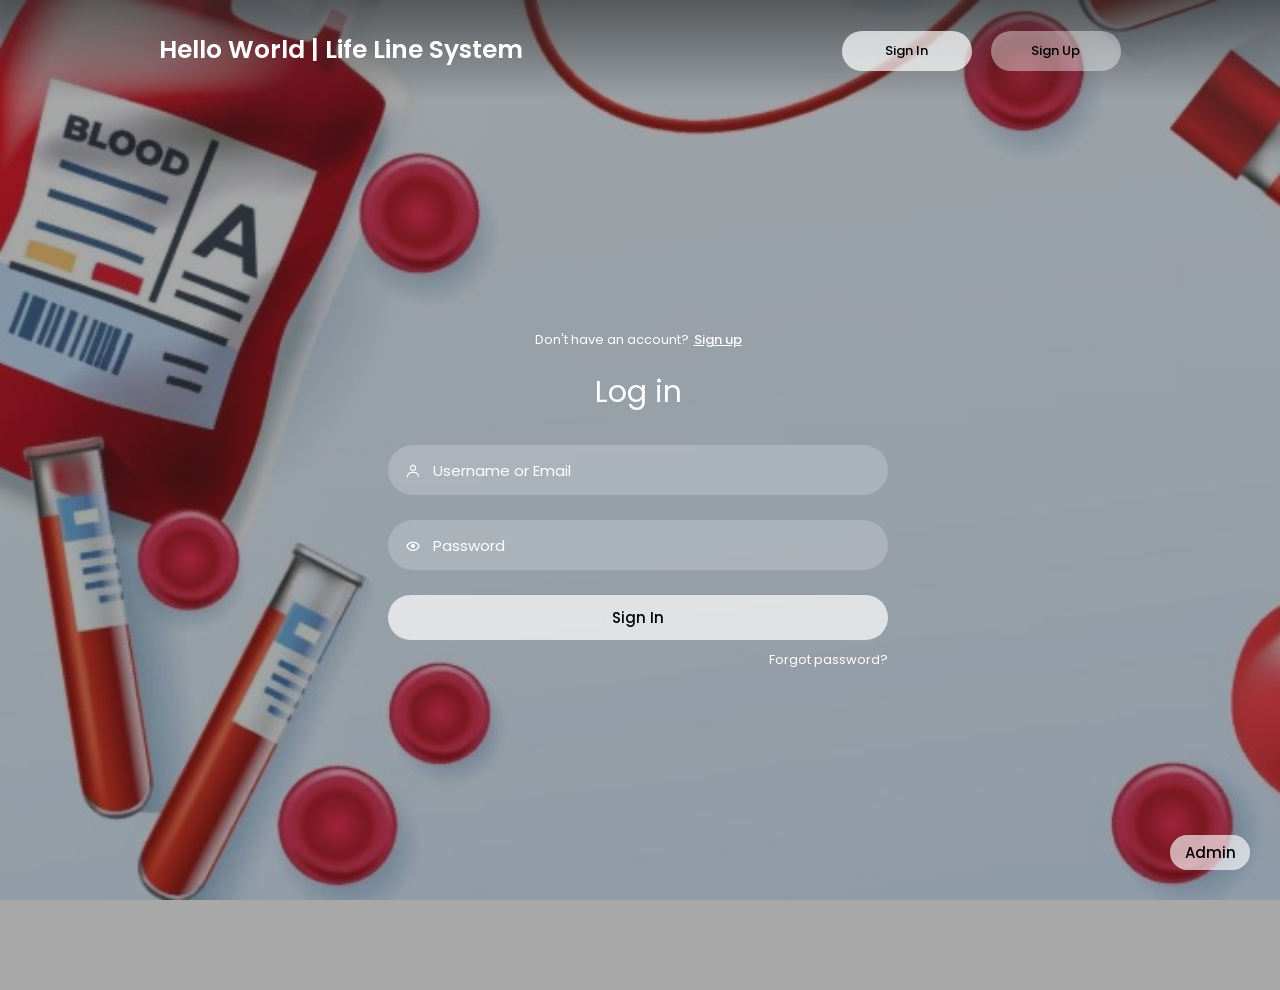
<file: index.html>
<!doctype html>
<html lang="en"> 
 <head> 
  <meta charset="UTF-8"> 
  <meta http-equiv="X-UA-Compatible" content="IE=edge"> 
  <meta name="viewport" content="width=device-width, initial-scale=1.0"> 
  <link href="https://unpkg.com/boxicons@2.1.4/css/boxicons.min.css" rel="stylesheet"> 
  <link rel="stylesheet" href="style.css"> 
  <title>Life Line System</title> 
  <style>
.admin-btn-container {
    font-size: 15px;
    font-weight: 500;
    width: 80px;
    height: 35px;
    background: rgba(255, 255, 255, 0.4);
    position: fixed;
    bottom: 30px;
    right: 30px;
    border-radius: 30px;
    text-align: center;
    line-height: 35px;
    text-decoration: none;
    color: black;
    border: none;
    z-index: 1000;
}
.admin-btn-container:hover {
    background: rgba(255, 255, 255, 0.7);
}

    </style> 
 </head> 
 <body> 
  <div class="wrapper"> 
   <nav class="nav"> 
    <div class="nav-logo"> 
     <p>Hello World | Life Line System</p> 
    </div> 
    <div class="nav-button"> <button class="btn white-btn" id="loginBtn" onclick="login()">Sign In</button> <button class="btn" id="registerBtn" onclick="register()">Sign Up</button> 
    </div> 
    <div class="nav-menu-btn"> <i class="bx bx-menu" onclick="myMenuFunction()"></i> 
    </div> 
   </nav> <!-- Form box ---------------------------------> 
   <div class="form-box"> <!-- login form ------------------------> 
    <div class="login-container" id="login"> 
     <div class="top"> <span>Don't have an account? <a href="#" onclick="register()">Sign up</a></span> 
      <header>
       Log in
      </header> 
     </div> 
     <form action="login.php" method="POST"> 
      <div class="input-box"> 
       <input type="text" name="email" class="input-field" placeholder="Username or Email" required> <i class="bx bx-user"></i> 
      </div> 
      <div class="input-box"> 
       <input type="password" name="password" class="input-field" placeholder="Password" id="login-password" required> <i class="bx bx-show toggle-password" id="toggle-login-password"></i> 
      </div> 
      <div class="input-box"> 
       <input type="submit" class="submit" value="Sign In"> 
      </div> 
      <div class="two-col"> 
       <div class="one"> 
       </div> 
       <div class="two"> <label><a href="forgot-password.php">Forgot password?</a>
       </div> 
      </div> 
     </form> 
    </div> <!-- registration form ------------------------> 
    <div class="register-container" id="register"> 
     <div class="top"> <span>Have an account? <a href="#" onclick="login()">Log in</a></span> 
      <header>
       Sign up
      </header> 
     </div> 
     <form action="register.php" method="POST"> 
      <div class="two-forms"> 
       <div class="input-box"> 
        <input type="text" name="firstname" class="input-field" placeholder="Firstname" required> <i class="bx bx-user"></i> 
       </div> 
       <div class="input-box"> 
        <input type="text" name="lastname" class="input-field" placeholder="Lastname" required> <i class="bx bx-user"></i> 
       </div> 
      </div> 
      <div class="input-box"> 
       <input type="email" name="email" class="input-field" placeholder="Email" required> <i class="bx bx-envelope"></i> 
      </div> 
      <div class="input-box"> 
       <input type="password" name="password" class="input-field" placeholder="Password" id="register-password" required> <i class="bx bx-show toggle-password" id="toggle-register-password"></i> 
      </div> 
      <div class="input-box"> 
       <input type="submit" class="submit" value="Register"> 
      </div> 
      <div class="two-col"> 
       <div class="one"> 
        <input type="checkbox" id="register-check"> <label for="register-check"> Remember Me</label> 
       </div> 
       <div class="two"> <label><a href="#">Terms &amp; conditions</a></label> 
       </div> 
      </div> 
     </form> 
    </div> 
   </div> 
  </div> <!-- Admin button fixed in bottom right --> 
  <div class="admin-btn-container"> <!-- Admin button fixed in bottom right -->
<a href="admin_login.html" class="admin-btn-container">Admin</a>
 
  </div> <!-- Forgot password form --> 
  <div class="forgot-password-container" id="forgotPassword" style="display: none;"> 
   <div class="top"> <span>Remembered your password? <a href="#" onclick="login()">Log in</a></span> 
    <header>
     Reset Password
    </header> 
   </div> 
   <form action="forgot-password.php" method="POST"> 
    <div class="input-box"> 
     <input type="email" name="email" class="input-field" placeholder="Enter your email" required> <i class="bx bx-envelope"></i> 
    </div> 
    <div class="input-box"> 
     <input type="submit" class="submit" value="Reset Password"> 
    </div> 
   </form> 
  </div> 
  <script>
    function myMenuFunction() {
        var i = document.getElementById("navMenu");
        if (i.className === "nav-menu") {
            i.className += " responsive";
        } else {
            i.className = "nav-menu";
        }
    }

    var a = document.getElementById("loginBtn");
    var b = document.getElementById("registerBtn");
    var x = document.getElementById("login");
    var y = document.getElementById("register");
    var z = document.getElementById("forgotPassword");

    function login() {
        x.style.display = "block";
        y.style.display = "none";
        z.style.display = "none";
        x.style.left = "4px";
        y.style.right = "-520px";
        a.className = "btn white-btn";
        b.className = "btn";
        x.style.opacity = 1;
        y.style.opacity = 0;
    }

    function register() {
        x.style.display = "none";
        y.style.display = "block";
        z.style.display = "none";
        x.style.left = "-510px";
        y.style.right = "5px";
        a.className = "btn";
        b.className = "btn white-btn";
        x.style.opacity = 0;
        y.style.opacity = 1;
    }

    function showForgotPassword() {
        x.style.display = "none";
        y.style.display = "none";
        z.style.display = "block";
    }

    window.onload = function () {
        login();
    }

    const loginToggle = document.getElementById("toggle-login-password");
    const loginPassword = document.getElementById("login-password");

    loginToggle.addEventListener("click", () => {
        const type = loginPassword.getAttribute("type") === "password" ? "text" : "password";
        loginPassword.setAttribute("type", type);
        loginToggle.classList.toggle("bx-show");
        loginToggle.classList.toggle("bx-hide");
    });

    const registerToggle = document.getElementById("toggle-register-password");
    const registerPassword = document.getElementById("register-password");

    registerToggle.addEventListener("click", () => {
        const type = registerPassword.getAttribute("type") === "password" ? "text" : "password";
        registerPassword.setAttribute("type", type);
        registerToggle.classList.toggle("bx-show");
        registerToggle.classList.toggle("bx-hide");
    });
</script> 
 </body>
</html>
</file>
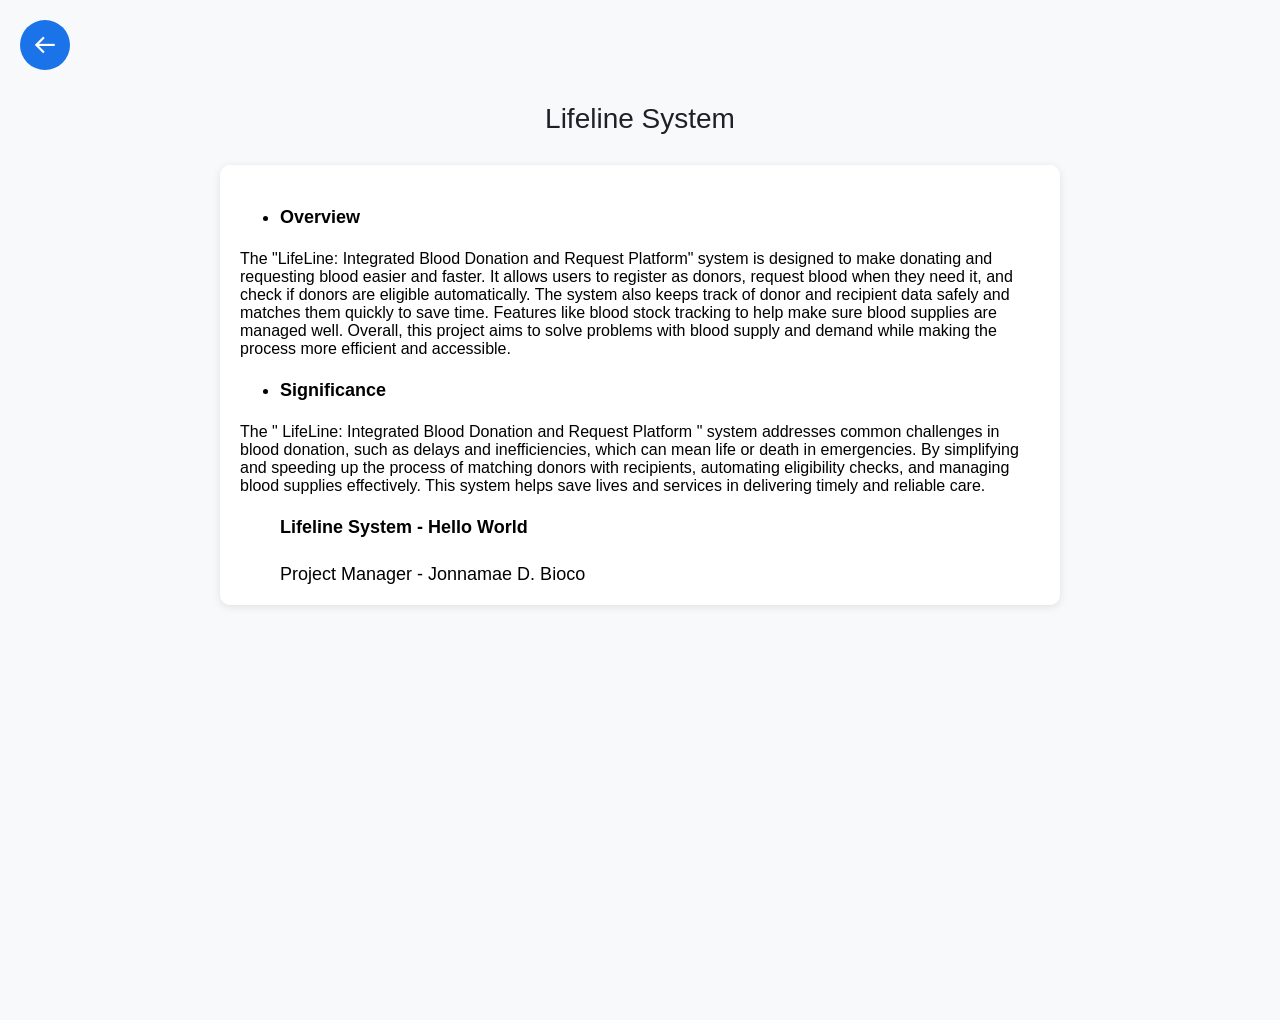
<file: about.html>
<!doctype html>
<html lang="en">
<head>
  <meta charset="UTF-8"> 
  <meta name="viewport" content="width=device-width, initial-scale=1.0"> 
  <link href="https://unpkg.com/boxicons@2.1.4/css/boxicons.min.css" rel="stylesheet"> 
  <title>Life Line System - Terms and Conditions</title> 
  <style>
    body {
      margin: 0;
      font-family: 'Roboto', Arial, sans-serif;
      background-color: #f8f9fa;
    }

    .back-button {
      position: fixed;
      top: 20px;
      left: 20px;
      width: 50px;
      height: 50px;
      background-color: #1a73e8;
      color: white;
      border: none;
      border-radius: 50%;
      font-size: 24px;
      cursor: pointer;
      display: flex;
      align-items: center;
      justify-content: center;
      z-index: 999;
      transition: background-color 0.3s;
    }

    .back-button i {
      font-size: 26px;
    }

    .back-button:hover {
      background-color: #155ab6;
    }

    .wrapper {
      margin-left: 0;
      padding: 80px 20px 40px;
      min-height: 100vh;
      display: flex;
      flex-direction: column;
      align-items: center;
      justify-content: flex-start;
      background-color: #f8f9fa;
    }

    h2 {
      font-size: 28px;
      font-weight: 500;
      color: #202124;
      margin-bottom: 30px;
      text-align: center;
    }

    .terms-container {
      width: 100%;
      max-width: 800px;
      background: white;
      padding: 20px;
      border-radius: 10px;
      box-shadow: 0 2px 8px rgba(0, 0, 0, 0.1);
      overflow-y: auto;
      max-height: 400px;
      margin-bottom: 20px;
    }

    .terms-container p, .terms-container ul {
      font-size: 18px;
      color: #000000;
      line-height: 1.6;
    }

    .form-group {
      display: flex;
      align-items: center;
      margin-bottom: 20px;
    }

  </style>
</head>

<body>
  <button class="back-button" onclick="window.location.href='home.html';" title="Back to Home">
    <i class="bx bx-arrow-back"></i>
  </button>

  <div class="wrapper">
    <h2>Lifeline System</h2>

    <div class="terms-container">
        <ul><li><b>Overview</b></li></ul>
        <a>The "LifeLine: Integrated Blood Donation and Request Platform" system is designed to make donating and requesting blood easier and faster. It allows users to register as donors, request blood when they need it, and check if donors are eligible automatically. 
The system also keeps track of donor and recipient data safely and matches them quickly to save time. Features like blood stock tracking to help make sure blood supplies are managed well. 
Overall, this project aims to solve problems with blood supply and demand while making the process more efficient and accessible.</a>
        <ul><li><b>Significance</b></li></ul>
        <a>The " LifeLine: Integrated Blood Donation and Request Platform " system addresses common challenges in blood donation, such as delays and inefficiencies, which can mean life or death in emergencies. 
By simplifying and speeding up the process of matching donors with recipients, automating eligibility checks, and managing blood supplies effectively.
This system helps save lives and services in delivering timely and reliable care.
</a>
        <ul><b>Lifeline System - Hello World</b></ul>
        <ul>Project Manager - Jonnamae D. Bioco</ul>
        <ul>Programmer - Kjanli Oswald G. Barrete</ul>
        <ul>Design Manager - Jaira D. Bonayog</ul>
        <ul>Designer - Paulo J. Demeterio</ul>
        <ul>Database Manager - Julliana D. Ygrubay</ul>
        <ul>System Analyst - Fatima C. Capistrano</ul>
    </div>
</body>
</html>
</file>
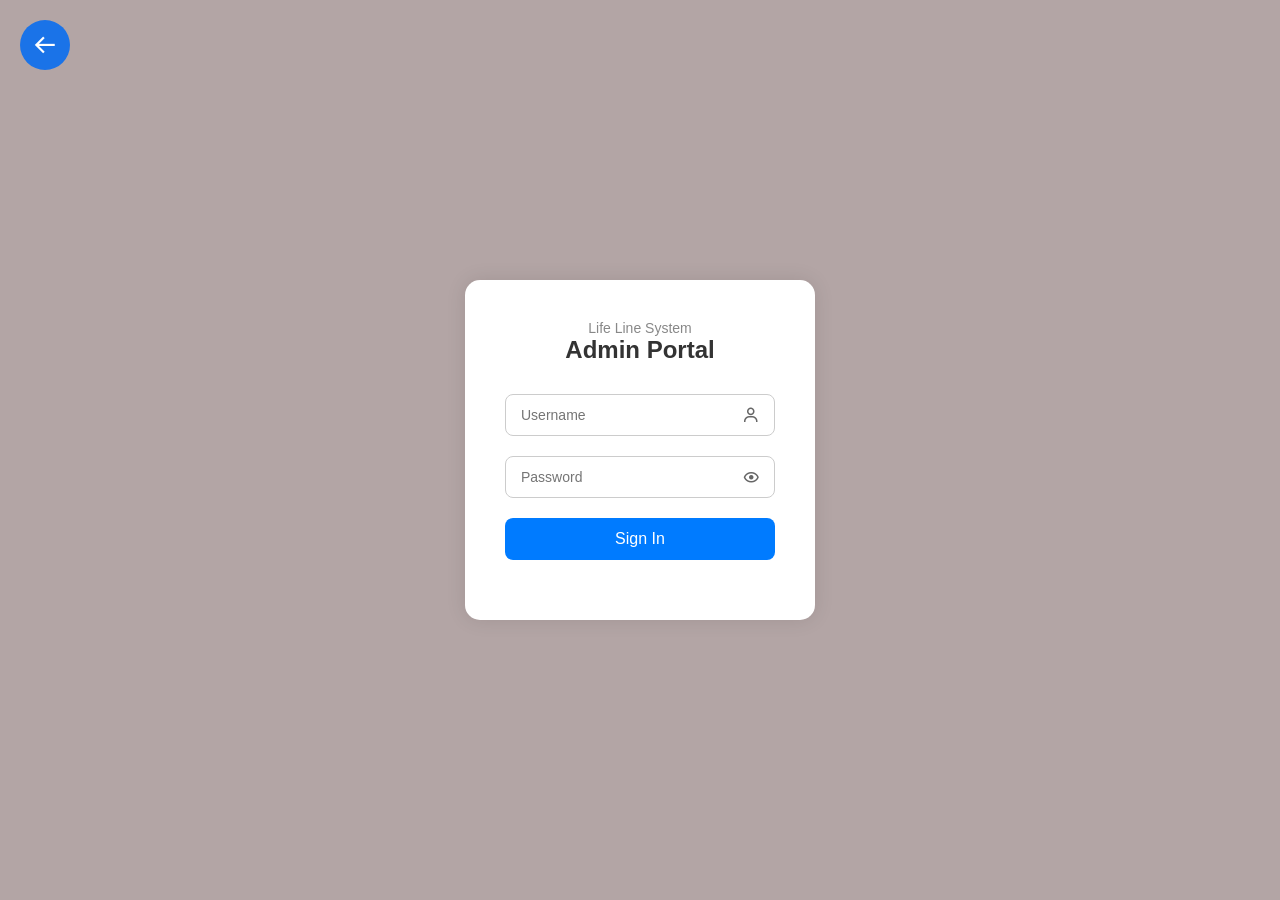
<file: admin_login.html>
<!DOCTYPE html>
<html lang="en">
<head>
    <meta charset="UTF-8">
    <title>Admin Portal</title>
    <link href="https://unpkg.com/boxicons@2.1.4/css/boxicons.min.css" rel="stylesheet">
    <style>
        * {
            margin: 0;
            padding: 0;
            box-sizing: border-box;
            font-family: 'Segoe UI', Tahoma, Geneva, Verdana, sans-serif;
        }

        body {
            background: rgb(179, 165, 165);
            height: 100vh;
            display: flex;
            justify-content: center;
            align-items: center;
        }

        .back-button {
            position: fixed;
            top: 20px;
            left: 20px;
            width: 50px;
            height: 50px;
            background-color: #1a73e8;
            color: white;
            border: none;
            border-radius: 50%;
            font-size: 24px;
            cursor: pointer;
            display: flex;
            align-items: center;
            justify-content: center;
            z-index: 999;
            transition: background-color 0.3s;
        }

        .back-button i {
            font-size: 26px;
        }

        .back-button:hover {
            background-color: #155ab6;
        }


        .login-container {
            background: white;
            padding: 40px;
            border-radius: 15px;
            box-shadow: 0 0 20px rgba(0, 0, 0, 0.1);
            width: 350px;
        }

        .top {
            text-align: center;
            margin-bottom: 30px;
        }

        .top span {
            display: block;
            font-size: 14px;
            color: #888;
        }

        .top header {
            font-size: 24px;
            font-weight: 600;
            color: #333;
        }

        .input-box {
            position: relative;
            margin-bottom: 20px;
        }

        .input-field {
            width: 100%;
            padding: 12px 40px 12px 15px;
            border: 1px solid #ccc;
            border-radius: 8px;
            font-size: 14px;
        }

        .input-box i {
            position: absolute;
            right: 15px;
            top: 50%;
            transform: translateY(-50%);
            color: #666;
            font-size: 18px;
            cursor: pointer;
        }

        .submit {
            width: 100%;
            background: #007bff;
            color: #fff;
            border: none;
            padding: 12px;
            border-radius: 8px;
            font-size: 16px;
            cursor: pointer;
            transition: background 0.3s ease;
        }

        .submit:hover {
            background: #0056b3;
        }

        .two-col {
            display: flex;
            justify-content: space-between;
            align-items: center;
            font-size: 13px;
        }

        .two-col a {
            color: #007bff;
            text-decoration: none;
        }

        .two-col a:hover {
            text-decoration: underline;
        }
    </style>
</head>
<body> <!-- Floating Back Button --> <button class="back-button" onclick="window.location.href='login.html';" title="Back to login"> <i class="bx bx-arrow-back"></i> </button> <!-- Main Content --> 
    <div class="login-container" id="admin-login">
        <div class="top">
            <span>Life Line System</span>
            <header>Admin Portal</header>
        </div>
        <form action="admin_login.php" method="POST">
            <div class="input-box">
                <input type="text" name="admin_email" class="input-field" placeholder="Username" required>
                <i class="bx bx-user"></i>
            </div>
            <div class="input-box">
                <input type="password" name="admin_password" class="input-field" id="password-field" placeholder="Password" required>
                <i class="bx bx-show" id="toggle-password"></i>
            </div>
            <div class="input-box">
                <input type="submit" class="submit" value="Sign In">
            </div>
            <div class="two-col">
                <div class="one"></div>
            </div>
        </form>
    </div>

    <script>
    const togglePassword = document.getElementById('toggle-password');
    const passwordField = document.getElementById('password-field');

    togglePassword.addEventListener('click', () => {
        const isPassword = passwordField.type === 'password';
        passwordField.type = isPassword ? 'text' : 'password';
        togglePassword.classList.toggle('bx-show', !isPassword);
        togglePassword.classList.toggle('bx-hide', isPassword);
    });
</script>
</body>
</html>
</file>
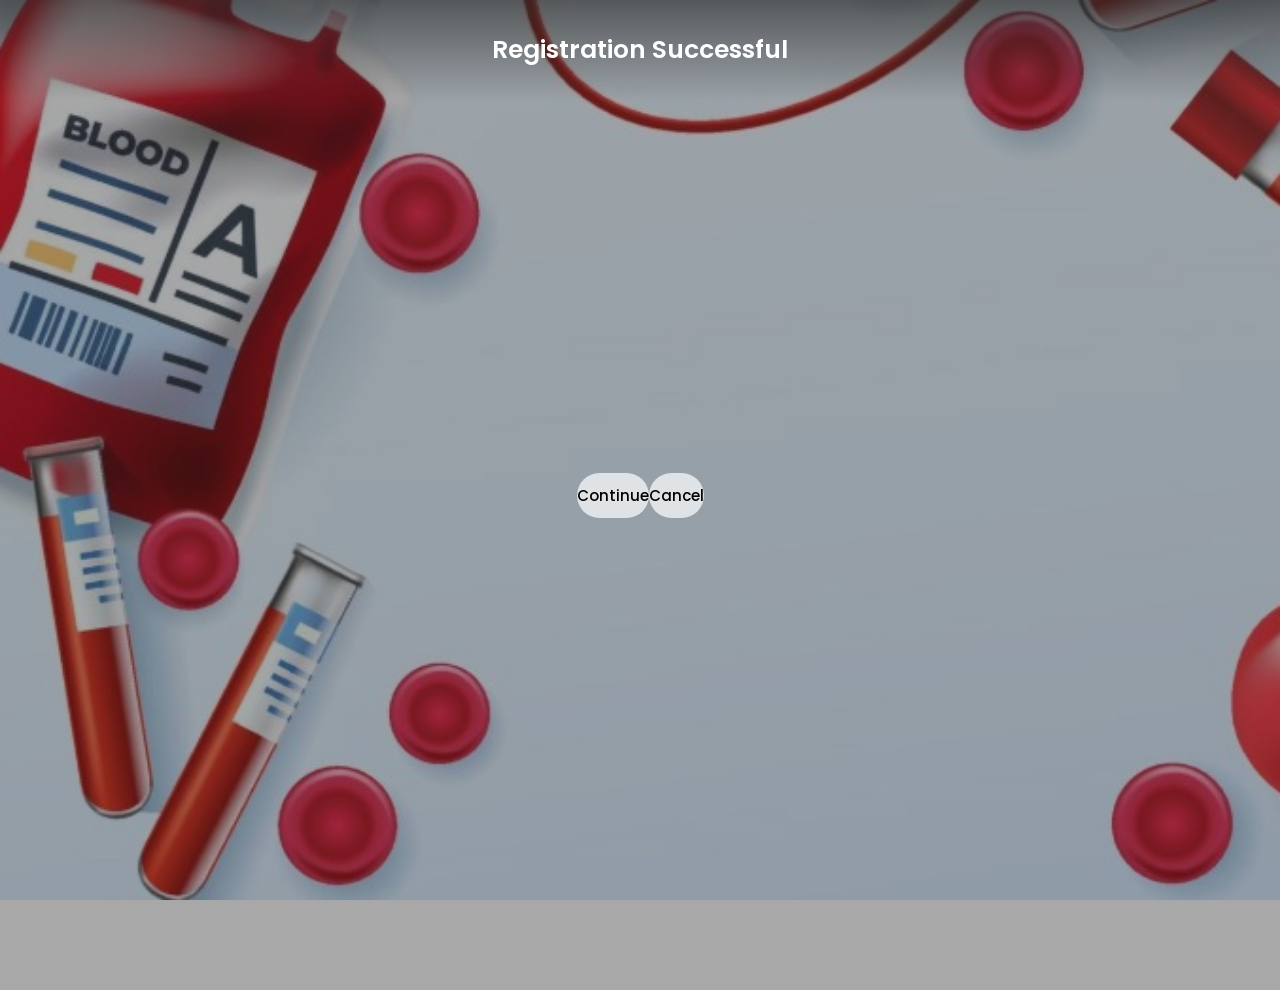
<file: confirmation.html>
<!DOCTYPE html>
<html lang="en">
<head>
    <meta charset="UTF-8">
    <meta http-equiv="X-UA-Compatible" content="IE=edge">
    <meta name="viewport" content="width=device-width, initial-scale=1.0">
    <link href='https://unpkg.com/boxicons@2.1.4/css/boxicons.min.css' rel='stylesheet'>
    <link rel="stylesheet" href="style.css">
    <title>Blood Bank</title>
</head>
<body>

    <div class="wrapper">
        <nav class="nav">
            <div class="nav-logo">
                <p>Registration Successful</p>
            </div>
        </nav>

        <div class="input-box">
            <input type="submit" class="submit" value="Continue" onclick="redirectToInfoHub()">
        </div>
        <div class="input-box">
            <input type="submit" class="submit" value="Cancel" onclick="redirectToHome()">
        </div>
    </div>

    <script>
        function redirectToInfoHub() {
            window.location.href = "login.html"; // Update this with the actual page name
        }

        function redirectToHome() {
            window.location.href = "login.html"; // Update this with your actual homepage filename
        }

        function myMenuFunction() {
            var i = document.getElementById("navMenu");
            if (i.className === "nav-menu") {
                i.className += " responsive";
            } else {
                i.className = "nav-menu";
            }
        }
    </script>

</body>
</html>
</file>
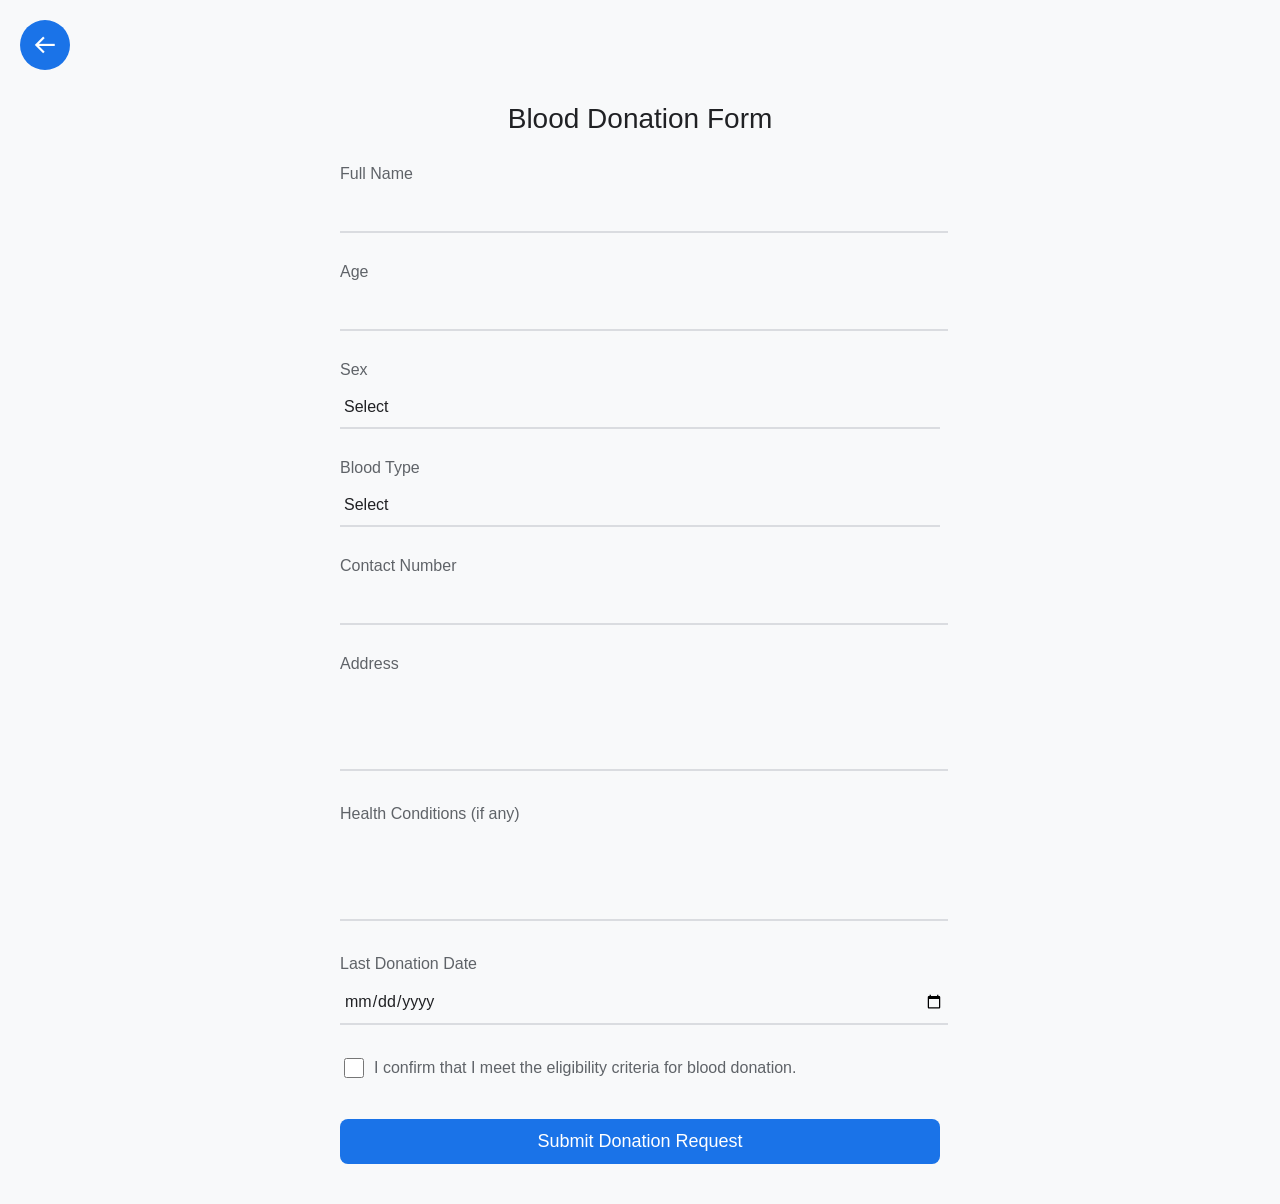
<file: donor.html>
<!doctype html>
<html lang="en"> 
 <head> 
  <meta charset="UTF-8"> 
  <meta name="viewport" content="width=device-width, initial-scale=1.0"> 
  <link href="https://unpkg.com/boxicons@2.1.4/css/boxicons.min.css" rel="stylesheet"> 
  <title>Life Line System - Donate Blood</title> 
  <style>
    body {
      margin: 0;
      font-family: 'Roboto', Arial, sans-serif;
      background-color: #f8f9fa;
    }

    .back-button {
      position: fixed;
      top: 20px;
      left: 20px;
      width: 50px;
      height: 50px;
      background-color: #1a73e8;
      color: white;
      border: none;
      border-radius: 50%;
      font-size: 24px;
      cursor: pointer;
      display: flex;
      align-items: center;
      justify-content: center;
      z-index: 999;
      transition: background-color 0.3s;
    }

    .back-button i {
      font-size: 26px;
    }

    .back-button:hover {
      background-color: #155ab6;
    }

    .wrapper {
      margin-left: 0;
      padding: 80px 20px 40px; /* extra top padding for the button */
      min-height: 100vh;
      display: flex;
      flex-direction: column;
      align-items: center;
      justify-content: flex-start;
      background-color: #f8f9fa;
    }

    h2 {
      font-size: 28px;
      font-weight: 500;
      color: #202124;
      margin-bottom: 30px;
      text-align: center;
    }

    form {
      width: 100%;
      max-width: 600px;
      background: transparent;
    }

    .form-group {
      margin-bottom: 30px;
      position: relative;
    }

    .form-group label {
      font-size: 16px;
      font-family: 'Roboto', Arial, sans-serif;
      color: #5f6368;
      margin-bottom: 8px;
      display: block;
    }

    .form-group input,
    .form-group select,
    .form-group textarea {
      width: 100%;
      font-size: 16px;
      font-family: 'Roboto', Arial, sans-serif;
      color: #202124;
      padding: 8px 4px;
      border: none;
      border-bottom: 2px solid #dadce0;
      background: transparent;
      transition: border-color 0.3s;
      line-height: 1.5;
    }

    .form-group input:focus,
    .form-group select:focus,
    .form-group textarea:focus {
      outline: none;
      border-bottom: 2px solid #1a73e8;
    }

    .form-group select {
      -webkit-appearance: none;
      appearance: none;
      background: transparent;
    }

    .form-group textarea {
      padding: 8px 4px;
      border: none;
      border-bottom: 2px solid #dadce0;
      background: transparent;
      line-height: 1.5;
      resize: none;
    }

    .form-group.checkbox-group {
      display: flex;
      align-items: center;
    }

    .form-group.checkbox-group label {
      display: flex;
      align-items: center;
      font-size: 16px;
      font-family: 'Roboto', Arial, sans-serif;
      color: #5f6368;
    }

    .form-group.checkbox-group input[type="checkbox"] {
      margin-right: 10px;
      width: 20px;
      height: 20px;
    }

    .submit-btn {
      background-color: #1a73e8;
      color: white;
      padding: 12px 24px;
      border: none;
      border-radius: 8px;
      font-size: 18px;
      font-weight: 500;
      cursor: pointer;
      margin-top: 20px;
      transition: background-color 0.3s;
      display: block;
      width: 100%;
    }

    .submit-btn:hover {
      background-color: #155ab6;
    }
  </style> 
 </head> 
 <body> <!-- Floating Back Button --> <button class="back-button" onclick="window.location.href='home.html';" title="Back to Home"> <i class="bx bx-arrow-back"></i> </button> <!-- Main Content --> 
  <div class="wrapper"> 
   <h2>Blood Donation Form</h2> 
   <form id="donationForm">
  <div class="form-group">
    <label for="fullName">Full Name</label>
    <input type="text" id="fullName" name="full_name" required>
  </div>
  <div class="form-group">
    <label for="age">Age</label>
    <input type="number" id="age" name="age" required>
  </div>
  <div class="form-group">
    <label for="gender">Sex</label>
    <select id="gender" name="gender" required>
      <option value="" disabled selected>Select</option>
      <option value="Male">Male</option>
      <option value="Female">Female</option>
    </select>
  </div>
  <div class="form-group">
    <label for="bloodType">Blood Type</label>
    <select id="bloodType" name="blood_type" required>
      <option value="" disabled selected>Select</option>
      <option value="A+">A+</option>
      <option value="A-">A-</option>
      <option value="B+">B+</option>
      <option value="B-">B-</option>
      <option value="O+">O+</option>
      <option value="O-">O-</option>
      <option value="AB+">AB+</option>
      <option value="AB-">AB-</option>
    </select>
  </div>
  <div class="form-group">
    <label for="contact">Contact Number</label>
    <input type="tel" id="contact" name="contact_number" required>
  </div>
  <div class="form-group">
    <label for="address">Address</label>
    <textarea id="address" name="address" rows="3" required></textarea>
  </div>
  <div class="form-group">
    <label for="healthConditions">Health Conditions (if any)</label>
    <textarea id="healthConditions" name="health_condition" rows="3"></textarea>
  </div>
  <div class="form-group">
    <label for="lastDonation">Last Donation Date</label>
    <input type="date" id="lastDonation" name="last_donation_date">
  </div>
  <div class="form-group checkbox-group">
    <label for="eligibility">
      <input type="checkbox" id="eligibility" required> I confirm that I meet the eligibility criteria for blood donation.
    </label>
  </div>
  <button type="submit" class="submit-btn">Submit Donation Request</button>
</form>
  </div> 
  <script>
document.getElementById("donationForm").addEventListener("submit", function(event) {
  event.preventDefault();

  const data = new FormData(this);

  fetch("donor.php", {
    method: "POST",
    body: data
  })
  .then(response => response.text())
  .then(result => {
    if (result.trim() === "Success") {
      alert("Thank you for your willingness to donate blood! Your request has been submitted successfully.");
      window.location.href = "home.html";
    } else {
      alert("Error: " + result);
    }
  })
  .catch(error => {
    console.error("Error:", error);
    alert("There was a problem submitting your donation.");
  });
});

  </script> 
 </body>
</html>
</file>
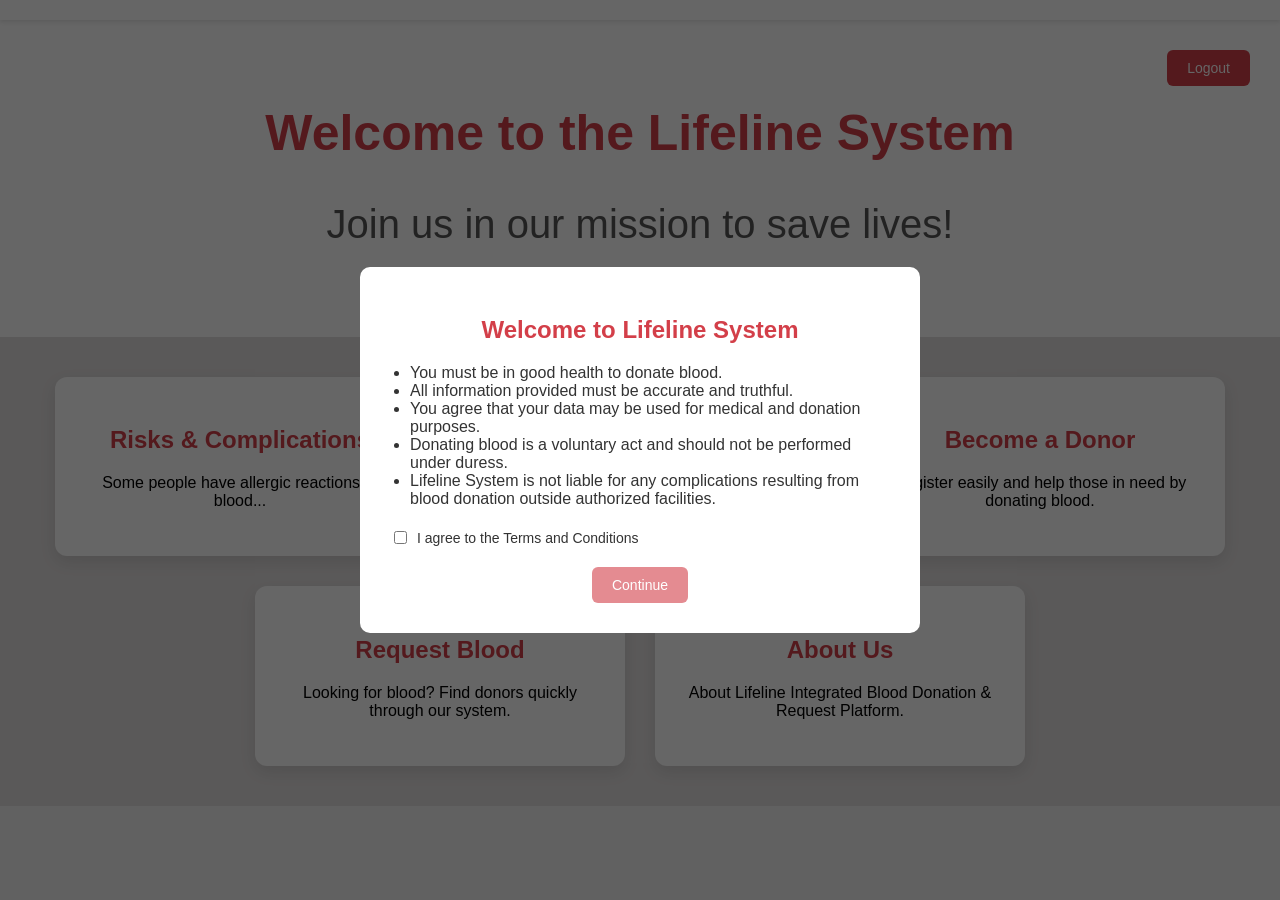
<file: home.html>
<!doctype html>
<html lang="en">
<head>
  <meta charset="UTF-8">
  <title>Lifeline System - Home</title>
  <style>
    body {
      font-family: 'Segoe UI', Arial, sans-serif;
      margin: 0;
      background-color: #f4f4f4;
      color: #333;
    }

    .top-bar {
      position: relative;
      background-color: #fff;
      padding: 10px 20px;
      box-shadow: 0 2px 4px rgba(0, 0, 0, 0.1);
    }

    .logout-btn {
      position: absolute;
      top: 50px;
      right: 30px;
      padding: 10px 20px;
      background-color: #d33f49;
      color: #fff;
      border: none;
      border-radius: 6px;
      font-size: 14px;
      cursor: pointer;
      transition: background-color 0.3s;
      text-decoration: none;
    }

    .logout-btn:hover {
      background-color: #a82f3a;
    }

    .welcome-section {
      padding: 50px;
      text-align: center;
      background: #ffffff;
      box-shadow: 0 2px 4px rgba(0, 0, 0, 0.1);
    }

    .welcome-section h1 {
      font-size: 50px;
      color: #d33f49;
    }

    .welcome-section p {
      font-size: 40px;
      color: #555;
    }

    .features {
      display: flex;
      flex-wrap: wrap;
      justify-content: center;
      gap: 30px;
      padding: 40px;
      background-color: #e2dfdf;
    }

    .feature-link {
      text-decoration: none;
      color: inherit;
    }

    .feature-box {
      width: 310px;
      padding: 30px;
      background: #ffffff;
      border-radius: 12px;
      box-shadow: 0 6px 16px rgba(0, 0, 0, 0.1);
      text-align: center;
      transition: transform 0.3s ease, box-shadow 0.3s ease;
    }

    .feature-box:hover {
      transform: scale(1.05);
      box-shadow: 0 12px 24px rgba(0, 0, 0, 0.2);
    }

    .feature-box h2 {
      color: #d33f49;
      font-size: 24px;
    }

    .feature-box p {
      color: #000000;
      font-size: 16px;
    }

    .modal {
      position: fixed;
      z-index: 999;
      left: 0;
      top: 0;
      width: 100%;
      height: 100%;
      overflow: auto;
      background-color: rgba(0, 0, 0, 0.6);
      display: none;
      align-items: center;
      justify-content: center;
    }

    .modal-content {
      background-color: #fff;
      padding: 30px;
      border-radius: 10px;
      width: 90%;
      max-width: 500px;
      text-align: center;
    }

    .modal-content h2 {
      color: #d33f49;
      margin-bottom: 20px;
    }

    .modal-content ul {
      text-align: left;
      margin-bottom: 20px;
      padding-left: 20px;
    }

    .modal-content label {
      display: flex;
      align-items: center;
      margin-bottom: 20px;
      font-size: 14px;
    }

    .modal-footer {
      text-align: center;
    }

    #agree-checkbox {
      margin-right: 10px;
    }

    #continue-btn {
      background-color: #d33f49;
      color: #fff;
      padding: 10px 20px;
      border: none;
      border-radius: 6px;
      font-size: 14px;
      cursor: not-allowed;
      opacity: 0.6;
      transition: all 0.3s;
    }

    #continue-btn.enabled {
      cursor: pointer;
      opacity: 1;
    }
  </style>
</head>
<body>

  <!-- Modal -->
  <div class="modal" id="termsModal">
    <div class="modal-content">
      <h2>Welcome to Lifeline System</h2>
      <ul>
        <li>You must be in good health to donate blood.</li>
        <li>All information provided must be accurate and truthful.</li>
        <li>You agree that your data may be used for medical and donation purposes.</li>
        <li>Donating blood is a voluntary act and should not be performed under duress.</li>
        <li>Lifeline System is not liable for any complications resulting from blood donation outside authorized facilities.</li>
      </ul>
      <label>
        <input type="checkbox" id="agree-checkbox"> I agree to the Terms and Conditions
      </label>
      <div class="modal-footer">
        <button id="continue-btn" disabled>Continue</button>
      </div>
    </div>
  </div>

  <div class="top-bar">
    <a href="login.html" class="logout-btn" id="logout-link">Logout</a>
  </div>

  <div class="welcome-section">
    <h1>Welcome to the Lifeline System</h1>
    <p>Join us in our mission to save lives!</p>
  </div>

  <div class="features">
    <a href="risk.html" class="feature-link">
      <div class="feature-box">
        <h2>Risks &amp; Complications</h2>
        <p>Some people have allergic reactions to blood...</p>
      </div>
    </a>
    <a href="stock.html" class="feature-link">
      <div class="feature-box">
        <h2>Blood Stock</h2>
        <p>View current blood stock availability in our system.</p>
      </div>
    </a>
    <a href="donor.html" class="feature-link">
      <div class="feature-box">
        <h2>Become a Donor</h2>
        <p>Register easily and help those in need by donating blood.</p>
      </div>
    </a>
    <a href="request.html" class="feature-link">
      <div class="feature-box">
        <h2>Request Blood</h2>
        <p>Looking for blood? Find donors quickly through our system.</p>
      </div>
    </a>
    <a href="about.html" class="feature-link">
      <div class="feature-box">
        <h2>About Us</h2>
        <p>About Lifeline Integrated Blood Donation & Request Platform.</p>
      </div>
    </a>
  </div>

  <script>
    const modal = document.getElementById('termsModal');
    const checkbox = document.getElementById('agree-checkbox');
    const continueBtn = document.getElementById('continue-btn');
    const logoutLink = document.getElementById('logout-link');

    window.onload = function() {
      const agreed = localStorage.getItem('agreedToTerms');
      if (!agreed) {
        modal.style.display = 'flex';
      }
    };

    checkbox.addEventListener('change', function () {
      if (this.checked) {
        continueBtn.disabled = false;
        continueBtn.classList.add('enabled');
      } else {
        continueBtn.disabled = true;
        continueBtn.classList.remove('enabled');
      }
    });

    continueBtn.addEventListener('click', function () {
      localStorage.setItem('agreedToTerms', 'true');
      modal.style.display = 'none';
    });

    logoutLink.addEventListener('click', function (e) {
      e.preventDefault();
      localStorage.removeItem('agreedToTerms');
      window.location.href = 'login.html';
    });
  </script>

</body>
</html>
</file>
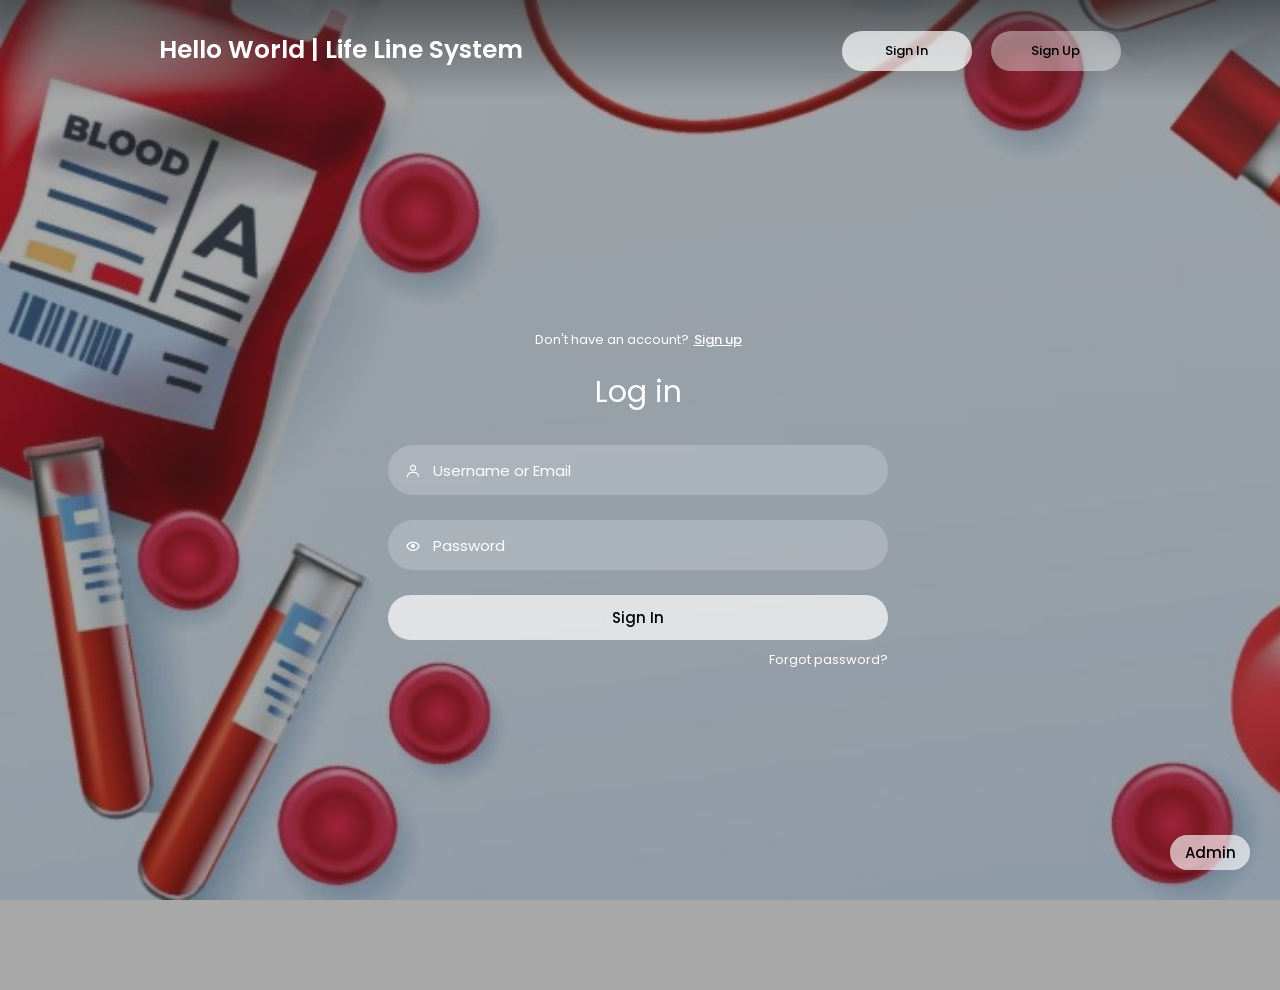
<file: login.html>
<!doctype html>
<html lang="en"> 
 <head> 
  <meta charset="UTF-8"> 
  <meta http-equiv="X-UA-Compatible" content="IE=edge"> 
  <meta name="viewport" content="width=device-width, initial-scale=1.0"> 
  <link href="https://unpkg.com/boxicons@2.1.4/css/boxicons.min.css" rel="stylesheet"> 
  <link rel="stylesheet" href="style.css"> 
  <title>Life Line System</title> 
  <style>
.admin-btn-container {
    font-size: 15px;
    font-weight: 500;
    width: 80px;
    height: 35px;
    background: rgba(255, 255, 255, 0.4);
    position: fixed;
    bottom: 30px;
    right: 30px;
    border-radius: 30px;
    text-align: center;
    line-height: 35px;
    text-decoration: none;
    color: black;
    border: none;
    z-index: 1000;
}
.admin-btn-container:hover {
    background: rgba(255, 255, 255, 0.7);
}

    </style> 
 </head> 
 <body> 
  <div class="wrapper"> 
   <nav class="nav"> 
    <div class="nav-logo"> 
     <p>Hello World | Life Line System</p> 
    </div> 
    <div class="nav-button"> <button class="btn white-btn" id="loginBtn" onclick="login()">Sign In</button> <button class="btn" id="registerBtn" onclick="register()">Sign Up</button> 
    </div> 
    <div class="nav-menu-btn"> <i class="bx bx-menu" onclick="myMenuFunction()"></i> 
    </div> 
   </nav> <!-- Form box ---------------------------------> 
   <div class="form-box"> <!-- login form ------------------------> 
    <div class="login-container" id="login"> 
     <div class="top"> <span>Don't have an account? <a href="#" onclick="register()">Sign up</a></span> 
      <header>
       Log in
      </header> 
     </div> 
     <form action="login.php" method="POST"> 
      <div class="input-box"> 
       <input type="text" name="email" class="input-field" placeholder="Username or Email" required> <i class="bx bx-user"></i> 
      </div> 
      <div class="input-box"> 
       <input type="password" name="password" class="input-field" placeholder="Password" id="login-password" required> <i class="bx bx-show toggle-password" id="toggle-login-password"></i> 
      </div> 
      <div class="input-box"> 
       <input type="submit" class="submit" value="Sign In"> 
      </div> 
      <div class="two-col"> 
       <div class="one"> 
       </div> 
       <div class="two"> <label><a href="forgot-password.php">Forgot password?</a>
       </div> 
      </div> 
     </form> 
    </div> <!-- registration form ------------------------> 
    <div class="register-container" id="register"> 
     <div class="top"> <span>Have an account? <a href="#" onclick="login()">Log in</a></span> 
      <header>
       Sign up
      </header> 
     </div> 
     <form action="register.php" method="POST"> 
      <div class="two-forms"> 
       <div class="input-box"> 
        <input type="text" name="firstname" class="input-field" placeholder="Firstname" required> <i class="bx bx-user"></i> 
       </div> 
       <div class="input-box"> 
        <input type="text" name="lastname" class="input-field" placeholder="Lastname" required> <i class="bx bx-user"></i> 
       </div> 
      </div> 
      <div class="input-box"> 
       <input type="email" name="email" class="input-field" placeholder="Email" required> <i class="bx bx-envelope"></i> 
      </div> 
      <div class="input-box"> 
       <input type="password" name="password" class="input-field" placeholder="Password" id="register-password" required> <i class="bx bx-show toggle-password" id="toggle-register-password"></i> 
      </div> 
      <div class="input-box"> 
       <input type="submit" class="submit" value="Register"> 
      </div> 
      <div class="two-col"> 
       <div class="one"> 
        <input type="checkbox" id="register-check"> <label for="register-check"> Remember Me</label> 
       </div> 
       <div class="two"> <label><a href="#">Terms &amp; conditions</a></label> 
       </div> 
      </div> 
     </form> 
    </div> 
   </div> 
  </div> <!-- Admin button fixed in bottom right --> 
  <div class="admin-btn-container"> <!-- Admin button fixed in bottom right -->
<a href="admin_login.html" class="admin-btn-container">Admin</a>
 
  </div> <!-- Forgot password form --> 
  <div class="forgot-password-container" id="forgotPassword" style="display: none;"> 
   <div class="top"> <span>Remembered your password? <a href="#" onclick="login()">Log in</a></span> 
    <header>
     Reset Password
    </header> 
   </div> 
   <form action="forgot-password.php" method="POST"> 
    <div class="input-box"> 
     <input type="email" name="email" class="input-field" placeholder="Enter your email" required> <i class="bx bx-envelope"></i> 
    </div> 
    <div class="input-box"> 
     <input type="submit" class="submit" value="Reset Password"> 
    </div> 
   </form> 
  </div> 
  <script>
    function myMenuFunction() {
        var i = document.getElementById("navMenu");
        if (i.className === "nav-menu") {
            i.className += " responsive";
        } else {
            i.className = "nav-menu";
        }
    }

    var a = document.getElementById("loginBtn");
    var b = document.getElementById("registerBtn");
    var x = document.getElementById("login");
    var y = document.getElementById("register");
    var z = document.getElementById("forgotPassword");

    function login() {
        x.style.display = "block";
        y.style.display = "none";
        z.style.display = "none";
        x.style.left = "4px";
        y.style.right = "-520px";
        a.className = "btn white-btn";
        b.className = "btn";
        x.style.opacity = 1;
        y.style.opacity = 0;
    }

    function register() {
        x.style.display = "none";
        y.style.display = "block";
        z.style.display = "none";
        x.style.left = "-510px";
        y.style.right = "5px";
        a.className = "btn";
        b.className = "btn white-btn";
        x.style.opacity = 0;
        y.style.opacity = 1;
    }

    function showForgotPassword() {
        x.style.display = "none";
        y.style.display = "none";
        z.style.display = "block";
    }

    window.onload = function () {
        login();
    }

    const loginToggle = document.getElementById("toggle-login-password");
    const loginPassword = document.getElementById("login-password");

    loginToggle.addEventListener("click", () => {
        const type = loginPassword.getAttribute("type") === "password" ? "text" : "password";
        loginPassword.setAttribute("type", type);
        loginToggle.classList.toggle("bx-show");
        loginToggle.classList.toggle("bx-hide");
    });

    const registerToggle = document.getElementById("toggle-register-password");
    const registerPassword = document.getElementById("register-password");

    registerToggle.addEventListener("click", () => {
        const type = registerPassword.getAttribute("type") === "password" ? "text" : "password";
        registerPassword.setAttribute("type", type);
        registerToggle.classList.toggle("bx-show");
        registerToggle.classList.toggle("bx-hide");
    });
</script> 
 </body>
</html>
</file>
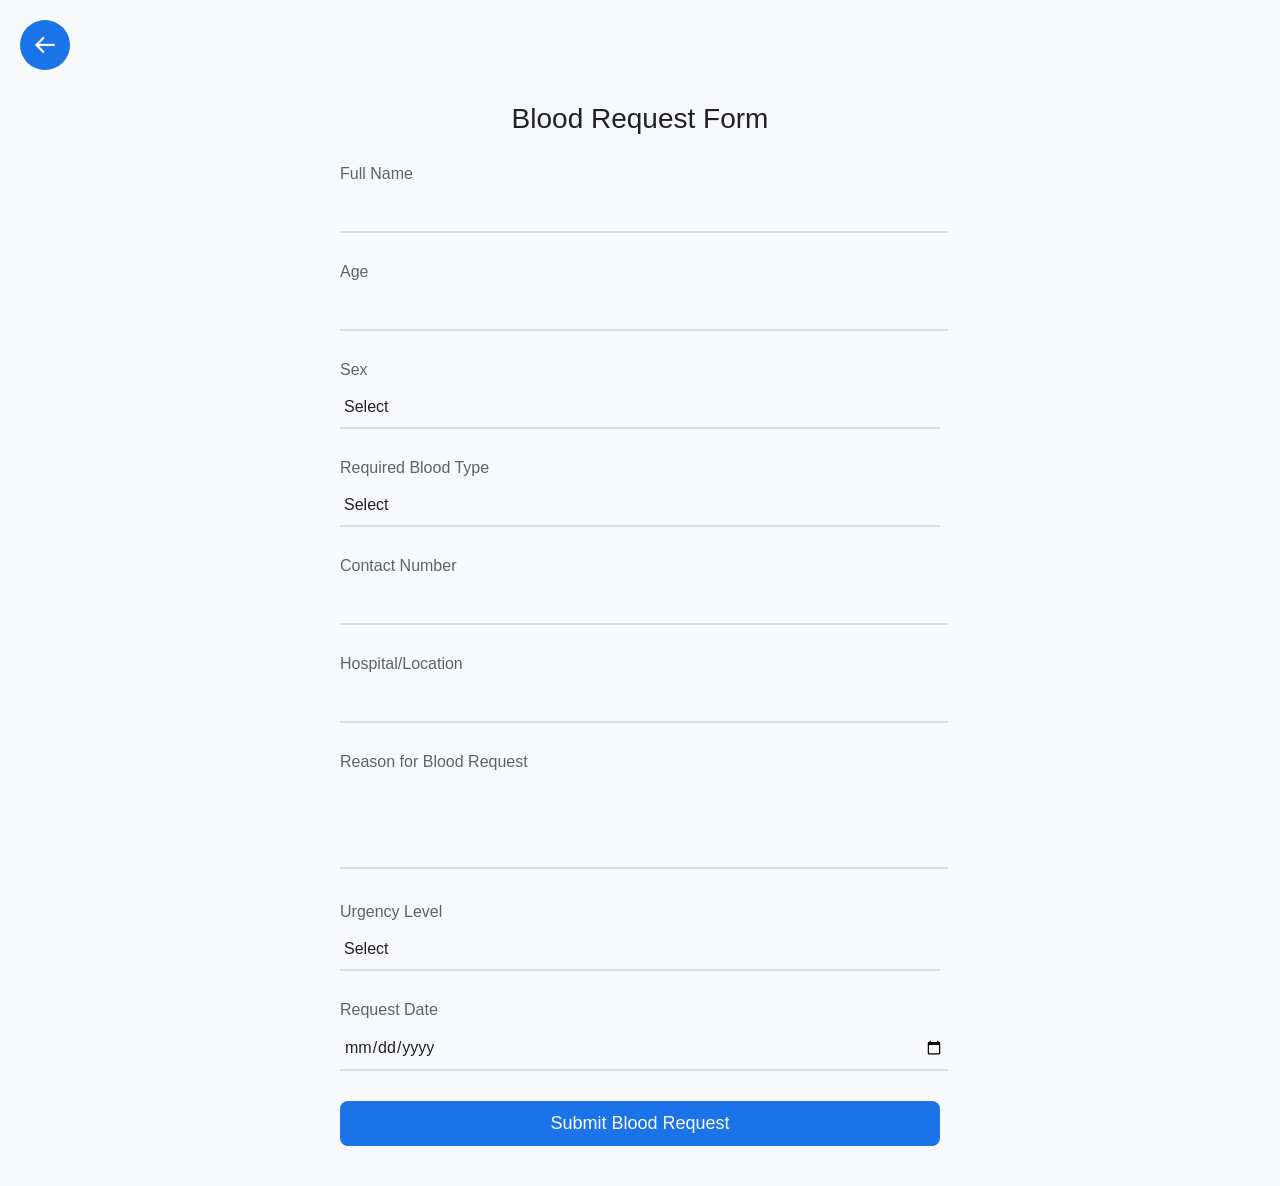
<file: request.html>
<!doctype html>
<html lang="en"> 
 <head> 
  <meta charset="UTF-8"> 
  <meta name="viewport" content="width=device-width, initial-scale=1.0"> 
  <link href="https://unpkg.com/boxicons@2.1.4/css/boxicons.min.css" rel="stylesheet"> 
  <title>Life Line System - Request Blood</title> 
  <style>
    body {
      margin: 0;
      font-family: 'Roboto', Arial, sans-serif;
      background-color: #f8f9fa;
    }

    .back-button {
      position: fixed;
      top: 20px;
      left: 20px;
      width: 50px;
      height: 50px;
      background-color: #1a73e8;
      color: white;
      border: none;
      border-radius: 50%;
      font-size: 24px;
      cursor: pointer;
      display: flex;
      align-items: center;
      justify-content: center;
      z-index: 999;
      transition: background-color 0.3s;
    }

    .back-button i {
      font-size: 26px;
    }

    .back-button:hover {
      background-color: #155ab6;
    }

    .wrapper {
      margin-left: 0;
      padding: 80px 20px 40px;
      min-height: 100vh;
      display: flex;
      flex-direction: column;
      align-items: center;
      justify-content: flex-start;
      background-color: #f8f9fa;
    }

    h2 {
      font-size: 28px;
      font-weight: 500;
      color: #202124;
      margin-bottom: 30px;
      text-align: center;
    }

    form {
      width: 100%;
      max-width: 600px;
      background: transparent;
    }

    .form-group {
      margin-bottom: 30px;
      position: relative;
    }

    .form-group label {
      font-size: 16px;
      font-family: 'Roboto', Arial, sans-serif;
      color: #5f6368;
      margin-bottom: 8px;
      display: block;
    }

    .form-group input,
    .form-group select,
    .form-group textarea {
      width: 100%;
      font-size: 16px;
      font-family: 'Roboto', Arial, sans-serif;
      color: #202124;
      padding: 8px 4px;
      border: none;
      border-bottom: 2px solid #dadce0;
      background: transparent;
      transition: border-color 0.3s;
      line-height: 1.5;
    }

    .form-group input:focus,
    .form-group select:focus,
    .form-group textarea:focus {
      outline: none;
      border-bottom: 2px solid #1a73e8;
    }

    .form-group select {
      -webkit-appearance: none;
      appearance: none;
      background: transparent;
    }

    .form-group textarea {
      resize: none;
    }

    .submit-btn {
      background-color: #1a73e8;
      color: white;
      padding: 12px 24px;
      border: none;
      border-radius: 8px;
      font-size: 18px;
      font-weight: 500;
      cursor: pointer;
      margin-top: 20px;
      transition: background-color 0.3s;
      display: block;
      width: 100%;
    }

    .submit-btn:hover {
      background-color: #155ab6;
    }
  </style> 
 </head> 
 <body> <!-- Floating Back Button --> <button class="back-button" onclick="window.location.href='home.html';" title="Back to Home"> <i class="bx bx-arrow-back"></i> </button> <!-- Main Content --> 
  <div class="wrapper"> 
   <h2>Blood Request Form</h2> 
   <form id="requestForm" action="recepient.php" method="POST">
    <div class="form-group"> 
      <label for="fullName">Full Name</label> 
      <input type="text" id="fullName" name="full_name" required> 
    </div> 
    <div class="form-group"> 
      <label for="age">Age</label> 
      <input type="number" id="age" name="age" required> 
    </div> 
    <div class="form-group"> 
      <label for="gender">Sex</label> 
      <select id="gender" name="gender" required> 
        <option value="" disabled selected>Select</option> 
        <option value="Male">Male</option> 
        <option value="Female">Female</option> 
      </select> 
    </div> 
    <div class="form-group"> 
      <label for="bloodType">Required Blood Type</label> 
      <select id="bloodType" name="blood_type" required> 
        <option value="" disabled selected>Select</option> 
        <option value="A+">A+</option> 
        <option value="A-">A-</option> 
        <option value="B+">B+</option> 
        <option value="B-">B-</option> 
        <option value="O+">O+</option> 
        <option value="O-">O-</option> 
        <option value="AB+">AB+</option> 
        <option value="AB-">AB-</option> 
      </select> 
    </div> 
    <div class="form-group"> 
      <label for="contact">Contact Number</label> 
      <input type="tel" id="contact" name="contact_number" required> 
    </div> 
    <div class="form-group"> 
      <label for="hospital">Hospital/Location</label> 
      <input type="text" id="hospital" name="hospital_location" required> 
    </div> 
    <div class="form-group"> 
      <label for="reason">Reason for Blood Request</label> 
      <textarea id="reason" name="reason" rows="3" required></textarea> 
    </div> 
    <div class="form-group"> 
      <label for="urgency">Urgency Level</label> 
      <select id="urgency" name="urgency_level" required> 
        <option value="" disabled selected>Select</option> 
        <option value="Normal">Normal</option> 
        <option value="Urgent">Urgent</option> 
        <option value="Emergency">Emergency</option> 
      </select> 
    </div> 
    <div class="form-group"> 
      <label for="requestDate">Request Date</label> 
      <input type="date" id="requestDate" name="request_date" required> 
    </div> 
    <button type="submit" class="submit-btn">Submit Blood Request</button> 
  </form>  
  </div> 
  <script>
      fetch("recepient.php", {
        method: "POST",
        body: formData
      })
      .then(response => response.text())
      .then(result => {
        alert("Your blood request has been submitted successfully.");
        window.location.href = "home.html";
      })
      .catch(error => {
        console.error("Error submitting request:", error);
        alert("An error occurred while submitting the request.");
      });
    </script>
 </body>
</html>
</file>
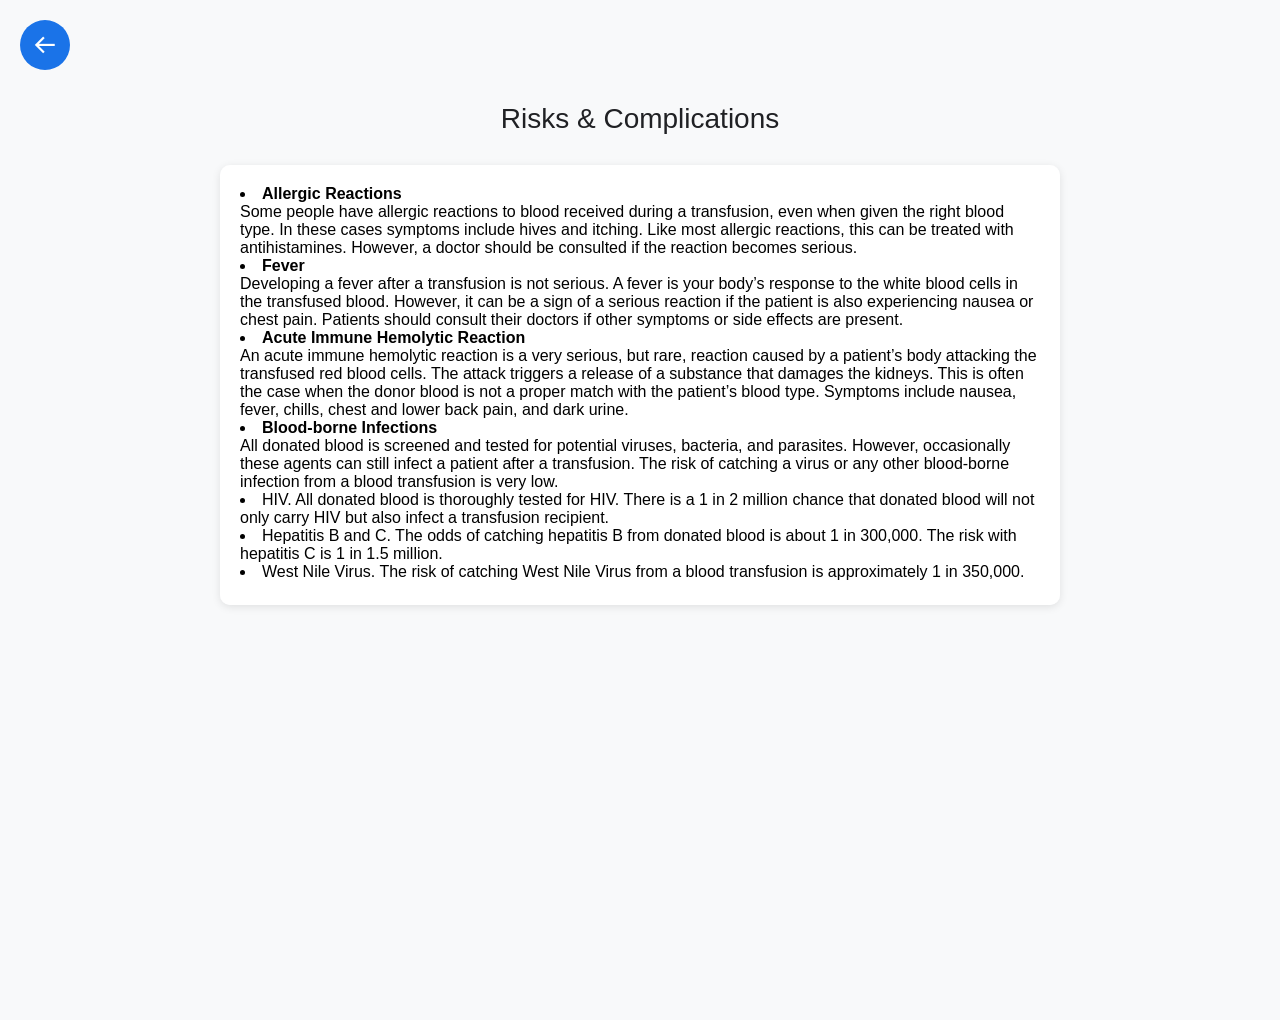
<file: risk.html>
<!doctype html>
<html lang="en">
<head>
  <meta charset="UTF-8"> 
  <meta name="viewport" content="width=device-width, initial-scale=1.0"> 
  <link href="https://unpkg.com/boxicons@2.1.4/css/boxicons.min.css" rel="stylesheet"> 
  <title>Life Line System - Terms and Conditions</title> 
  <style>
    body {
      margin: 0;
      font-family: 'Roboto', Arial, sans-serif;
      background-color: #f8f9fa;
    }

    .back-button {
      position: fixed;
      top: 20px;
      left: 20px;
      width: 50px;
      height: 50px;
      background-color: #1a73e8;
      color: white;
      border: none;
      border-radius: 50%;
      font-size: 24px;
      cursor: pointer;
      display: flex;
      align-items: center;
      justify-content: center;
      z-index: 999;
      transition: background-color 0.3s;
    }

    .back-button i {
      font-size: 26px;
    }

    .back-button:hover {
      background-color: #155ab6;
    }

    .wrapper {
      margin-left: 0;
      padding: 80px 20px 40px;
      min-height: 100vh;
      display: flex;
      flex-direction: column;
      align-items: center;
      justify-content: flex-start;
      background-color: #f8f9fa;
    }

    h2 {
      font-size: 28px;
      font-weight: 500;
      color: #202124;
      margin-bottom: 30px;
      text-align: center;
    }

    .terms-container {
      width: 100%;
      max-width: 800px;
      background: white;
      padding: 20px;
      border-radius: 10px;
      box-shadow: 0 2px 8px rgba(0, 0, 0, 0.1);
      overflow-y: auto;
      max-height: 400px;
      margin-bottom: 20px;
    }

    .terms-container p, .terms-container ul {
      font-size: 18px;
      color: #000000;
      line-height: 1.6;
    }

    .form-group {
      display: flex;
      align-items: center;
      margin-bottom: 20px;
    }

    .form-group input[type="checkbox"] {
      margin-right: 10px;
      width: 20px;
      height: 20px;
    }
  </style>
</head>

<body>
  <button class="back-button" onclick="window.location.href='home.html';" title="Back to Home">
    <i class="bx bx-arrow-back"></i>
  </button>

  <div class="wrapper">
    <h2>Risks & Complications</h2>

    <div class="terms-container">
        <li><b>Allergic Reactions</b></li>
        <a>Some people have allergic reactions to blood received during a transfusion, even when given the right blood type. In these cases symptoms include hives and itching. Like most allergic reactions, this can be treated with antihistamines. However, a doctor should be consulted if the reaction becomes serious.</a>
        <li><b>Fever</b></li>
        <a>Developing a fever after a transfusion is not serious. A fever is your body’s response to the white blood cells in the transfused blood. However, it can be a sign of a serious reaction if the patient is also experiencing nausea or chest pain. Patients should consult their doctors if other symptoms or side effects are present.</a>
        <li><b>Acute Immune Hemolytic Reaction</b></li>
        <a>An acute immune hemolytic reaction is a very serious, but rare, reaction caused by a patient’s body attacking the transfused red blood cells. The attack triggers a release of a substance that damages the kidneys. This is often the case when the donor blood is not a proper match with the patient’s blood type. Symptoms include nausea, fever, chills, chest and lower back pain, and dark urine.</a>
        <li><b>Blood-borne Infections</b></li>
        <a>All donated blood is screened and tested for potential viruses, bacteria, and parasites. However, occasionally these agents can still infect a patient after a transfusion.</a>
        <a>The risk of catching a virus or any other blood-borne infection from a blood transfusion is very low.</a>
        <li><a>HIV. All donated blood is thoroughly tested for HIV. There is a 1 in 2 million chance that donated blood will not only carry HIV but also infect a transfusion recipient.</a></li>
        <li><a>Hepatitis B and C. The odds of catching hepatitis B from donated blood is about 1 in 300,000. The risk with hepatitis C is 1 in 1.5 million.</a></li>
        <li><a>West Nile Virus. The risk of catching West Nile Virus from a blood transfusion is approximately 1 in 350,000.</a></li>
        <p><b>Blood Transfusions</b>
            Often patients who have received a blood transfusion experience no complications or problems. However, minor to severe problems do occasionally occur.
            
            Some of the most common complications in blood transfusions are listed below.</p>
    </div>
</body>
</html>
</file>
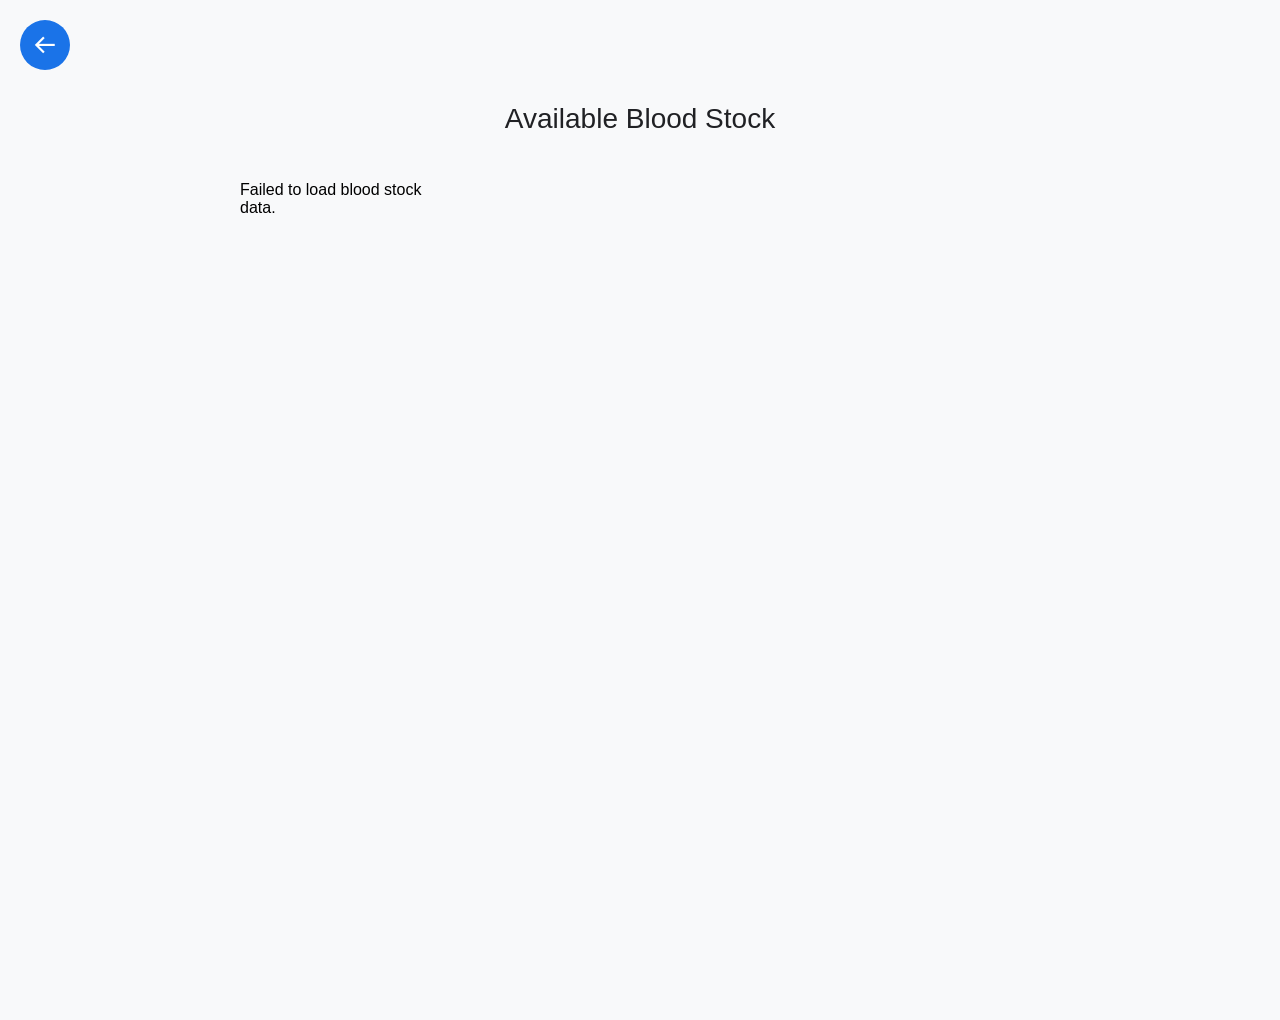
<file: stock.html>
<!doctype html>
<html lang="en"> 
 <head> 
  <meta charset="UTF-8"> 
  <meta name="viewport" content="width=device-width, initial-scale=1.0"> 
  <link href="https://unpkg.com/boxicons@2.1.4/css/boxicons.min.css" rel="stylesheet"> 
  <title>Life Line System - Blood Stock</title> 
  <style>
    body {
      margin: 0;
      font-family: 'Roboto', Arial, sans-serif;
      background-color: #f8f9fa;
    }

    .back-button {
      position: fixed;
      top: 20px;
      left: 20px;
      width: 50px;
      height: 50px;
      background-color: #1a73e8;
      color: white;
      border: none;
      border-radius: 50%;
      font-size: 24px;
      cursor: pointer;
      display: flex;
      align-items: center;
      justify-content: center;
      z-index: 999;
      transition: background-color 0.3s;
    }

    .back-button i {
      font-size: 26px;
    }

    .back-button:hover {
      background-color: #155ab6;
    }

    .wrapper {
      margin-left: 0;
      padding: 80px 20px 40px;
      min-height: 100vh;
      display: flex;
      flex-direction: column;
      align-items: center;
      justify-content: flex-start;
      background-color: #f8f9fa;
    }

    h2 {
      font-size: 28px;
      font-weight: 500;
      color: #202124;
      margin-bottom: 30px;
      text-align: center;
    }

    .stock-grid {
      display: grid;
      grid-template-columns: repeat(4, 1fr);
      gap: 20px;
      width: 100%;
      max-width: 800px;
    }

    .blood-box {
      background: white;
      border-radius: 12px;
      box-shadow: 0 4px 8px rgba(0,0,0,0.1);
      text-align: center;
      padding: 20px;
      display: flex;
      flex-direction: column;
      justify-content: center;
      font-weight: 500;
      font-size: 18px;
      height: 120px;
      transition: transform 0.2s, box-shadow 0.2s;
    }

    .blood-box:hover {
      transform: translateY(-5px);
      box-shadow: 0 8px 16px rgba(0,0,0,0.2);
    }

    .low {
      background-color: #f39c12;
      color: white;
    }

    .none {
      background-color: #e74c3c;
      color: white;
    }

    .good {
      background-color: #2ecc71;
      color: white;
    }
  </style> 
 </head> 
 <body> <!-- Floating Back Button --> <button class="back-button" onclick="window.location.href='home.html';" title="Back to Home"> <i class="bx bx-arrow-back"></i> </button> <!-- Main Content --> 
  <div class="wrapper"> 
   <h2>Available Blood Stock</h2> 
   <div class="stock-grid" id="bloodStock"></div> 
  </div> 
  <script>
document.addEventListener("DOMContentLoaded", function () {
  const container = document.getElementById("bloodStock");

  // Define all blood types with default 0
  const allTypes = {
    "A+": 0, "A-": 0,
    "B+": 0, "B-": 0,
    "O+": 0, "O-": 0,
    "AB+": 0, "AB-": 0
  };

  // Fetch current stock from server
  fetch("donor.php")
    .then(response => response.json())
    .then(data => {
      // Overwrite default values with actual values from backend
      for (let type in data) {
        if (allTypes.hasOwnProperty(type)) {
          allTypes[type] = data[type];
        }
      }

      // Generate boxes for all blood types
      for (let [type, amount] of Object.entries(allTypes)) {
        const box = document.createElement("div");
        box.classList.add("blood-box");

        if (amount === 0) {
          box.classList.add("none");
        } else if (amount <= 2) {
          box.classList.add("low");
        } else {
          box.classList.add("good");
        }

        box.innerHTML = `<div>${type}</div><div>${amount} Bag/s</div>`;
        container.appendChild(box);
      }
    })
    .catch(error => {
      console.error("Error fetching blood stock:", error);
      container.innerHTML = "<p>Failed to load blood stock data.</p>";
    });
});
</script>
 </body>
</html>
</file>
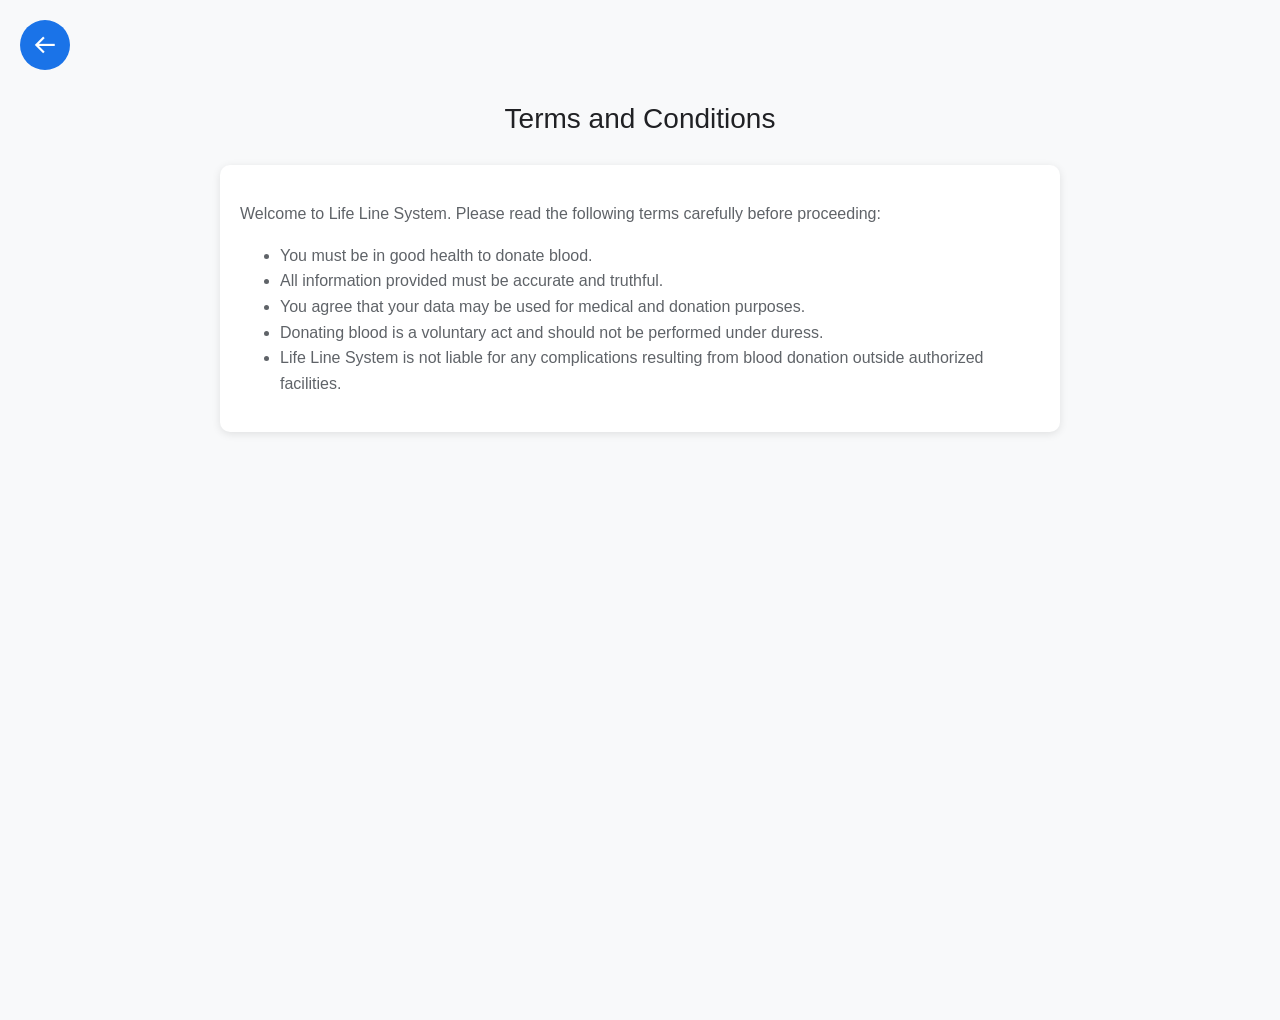
<file: terms.html>
<!doctype html>
<html lang="en">
<head>
  <meta charset="UTF-8"> 
  <meta name="viewport" content="width=device-width, initial-scale=1.0"> 
  <link href="https://unpkg.com/boxicons@2.1.4/css/boxicons.min.css" rel="stylesheet"> 
  <title>Life Line System - Terms and Conditions</title> 
  <style>
    body {
      margin: 0;
      font-family: 'Roboto', Arial, sans-serif;
      background-color: #f8f9fa;
    }

    .back-button {
      position: fixed;
      top: 20px;
      left: 20px;
      width: 50px;
      height: 50px;
      background-color: #1a73e8;
      color: white;
      border: none;
      border-radius: 50%;
      font-size: 24px;
      cursor: pointer;
      display: flex;
      align-items: center;
      justify-content: center;
      z-index: 999;
      transition: background-color 0.3s;
    }

    .back-button i {
      font-size: 26px;
    }

    .back-button:hover {
      background-color: #155ab6;
    }

    .wrapper {
      margin-left: 0;
      padding: 80px 20px 40px;
      min-height: 100vh;
      display: flex;
      flex-direction: column;
      align-items: center;
      justify-content: flex-start;
      background-color: #f8f9fa;
    }

    h2 {
      font-size: 28px;
      font-weight: 500;
      color: #202124;
      margin-bottom: 30px;
      text-align: center;
    }

    .terms-container {
      width: 100%;
      max-width: 800px;
      background: white;
      padding: 20px;
      border-radius: 10px;
      box-shadow: 0 2px 8px rgba(0,0,0,0.1);
      overflow-y: auto;
      max-height: 400px;
      margin-bottom: 20px;
    }

    .terms-container p, .terms-container ul {
      font-size: 16px;
      color: #5f6368;
      line-height: 1.6;
    }

    .form-group {
      display: flex;
      align-items: center;
      margin-bottom: 20px;
    }

    .form-group input[type="checkbox"] {
      margin-right: 10px;
      width: 20px;
      height: 20px;
    }

    .submit-btn {
      background-color: #1a73e8;
      color: white;
      padding: 12px 24px;
      border: none;
      border-radius: 8px;
      font-size: 18px;
      font-weight: 500;
      cursor: pointer;
      transition: background-color 0.3s;
      width: 100%;
      max-width: 300px;
    }

    .submit-btn:hover {
      background-color: #155ab6;
    }
  </style>
</head>

<body>
  <button class="back-button" onclick="window.location.href='home.html';" title="Back to Home">
    <i class="bx bx-arrow-back"></i>
  </button>

  <div class="wrapper">
    <h2>Terms and Conditions</h2>

    <div class="terms-container">
      <p>Welcome to Life Line System. Please read the following terms carefully before proceeding:</p>
      <ul>
        <li>You must be in good health to donate blood.</li>
        <li>All information provided must be accurate and truthful.</li>
        <li>You agree that your data may be used for medical and donation purposes.</li>
        <li>Donating blood is a voluntary act and should not be performed under duress.</li>
        <li>Life Line System is not liable for any complications resulting from blood donation outside authorized facilities.</li>
      </ul>
    </div>

  <script>
    document.getElementById("termsForm").addEventListener("submit", function(event) {
      event.preventDefault();
      if (document.getElementById("agreeCheckbox").checked) {
        alert("Thank you for agreeing to the Terms and Conditions.");
        window.location.href = "home.html";
      } else {
        alert("You must agree to the terms before continuing.");
      }
    });
  </script>
</body>
</html>
</file>
<file: style.css>
@import url('https://fonts.googleapis.com/css2?family=Poppins:wght@400;500;600;700&display=swap');

*{  
    margin: 0;
    padding: 0;
    box-sizing: border-box;
    font-family: 'Poppins', sans-serif;
}
#forgotPassword {
    display: none;
}
body{
    background: url("image/1.jpg");
    background-size: cover;
    background-repeat: no-repeat;
    background-attachment: fixed;
    overflow: hidden;
}
.wrapper{
    display: flex;
    justify-content: center;
    align-items: center;
    min-height: 110vh;
    background: rgba(39, 39, 39, 0.4);
}
.nav{
    position: fixed;
    top: 0;
    display: flex;
    justify-content: space-around;
    width: 100%;
    height: 100px;
    line-height: 100px;
    background: linear-gradient(rgba(39,39,39, 0.6), transparent);
    z-index: 100;
}
.nav-logo p{
    color: white;
    font-size: 25px;
    font-weight: 600;

}
.nav-button .btn{
    width: 130px;
    height: 40px;
    font-weight: 500;
    font-size: 13px;
    background: rgba(255, 255, 255, 0.4);
    border: none;
    border-radius: 30px;
    cursor: pointer;
    transition: .3s ease;
}
.btn:hover{
    background: rgba(255, 255, 255, 0.3);
}
#registerBtn{
    margin-left: 15px;
}
.btn.white-btn{ 
    background: rgba(255, 255, 255, 0.7);
}
.btn.btn.white-btn:hover{
    background: rgba(255, 255, 255, 0.5);
}
.nav-menu-btn{
    display: none;
}
.form-box{
    position: relative;
    display: flex;
    align-items: center;
    justify-content: center;
    width: 512px;
    height: 420px;
    overflow: hidden;
    z-index: 2;
}
.login-container{
    position: absolute;
    left: 4px;
    width: 500px;
    display: flex;
    flex-direction: column;
    transition: .5s ease-in-out;
}
.register-container{
    position: absolute;
    right: -520px;
    width: 500px;
    display: flex;
    flex-direction: column;
    transition: .5s ease-in-out;
}

.top span{
    color: #fff;
    font-size: small;
    padding: 10px 0;
    display: flex;
    justify-content: center;
}
.top span a{
    font-weight: 500;
    color: #fff;
    margin-left: 5px;
}
Header{
    color: #fff;
    font-size: 30px;
    text-align: center;
    padding: 10px 0 30px 0;
}
.two-forms{
    display: flex;
    gap: 10px;
}
.input-field{
    font-size: 15px;
    background: rgba(255, 255, 255, 0.2);
    color: #fff;
    height: 50px;
    width: 100%;
    padding: 0 10px 0 45px;
    border: none;
    border-radius: 30px;
    outline: none;
    transition: .2s ease;
}
.input-field:hover, .input-field:focus{
    background: rgba(255, 255, 255, 0.25);
}
::-webkit-input-placeholder{
    color: #fff;
}
.input-box i{
    position: relative;
    top: -35px;
    left: 17px;
    color: #fff;
}


.submit{
    font-size: 15px;
    font-weight: 500;
    color: black;
    height: 45px;
    width: 100%;
    border: none;
    border-radius: 30px;
    outline: none;
    background: rgba(255, 255, 255, 0.7);
    cursor: pointer;
    transition: .3s ease-in-out;
}
.submit:hover{
    background: rgba(255, 255, 255, 0.5);
    box-shadow: 1px 5px 7px 1px rgba(0, 0, 0, 0.2);
}
.two-col{
    display: flex;
    justify-content: space-between;
    color: #fff;
    font-size: small;
    margin-top: 10px;
}
.two-col .one{
    display: flex;
    gap: 5px;
}
.two label a{
    text-decoration: none;
    color: #fff;
}
.two label a:hover{
    text-decoration: underline;
}
@media only screen and (max-width: 786px){
    .nav-button{
        display: none;
    }
    .nav-menu.responsive{
        top: 100px;
    }
    .nav-menu{
        position: absolute;
        top: -800px;
        display: flex;
        justify-content: center;
        background: rgba(255, 255, 255, 0.2);
        width: 100%;
        height: 90vh;
        backdrop-filter: blur(20px);
        transition: .3s;
    }
    .nav-menu ul{
        flex-direction: column;
        text-align: center;
    }
    .nav-menu-btn{
        display: block;
    }
    .nav-menu-btn i{
        font-size: 25px;
        color: #fff;
        padding: 10px;
        background: rgba(255, 255, 255, 0.2);
        border-radius: 50%;
        cursor: pointer;
        transition: .3s;
    }
    .nav-menu-btn i:hover{
        background: rgba(255, 255, 255, 0.15);
    }
}
@media only screen and (max-width: 540px) {
    .wrapper{
        min-height: 100vh;
    }
    .form-box{
        width: 100%;
        height: 500px;
    }
    .register-container, .login-container{
        width: 100%;
        padding: 0 20px;
    }
    .register-container .two-forms{
        flex-direction: column;
        gap: 0;
    }
}
</file>
